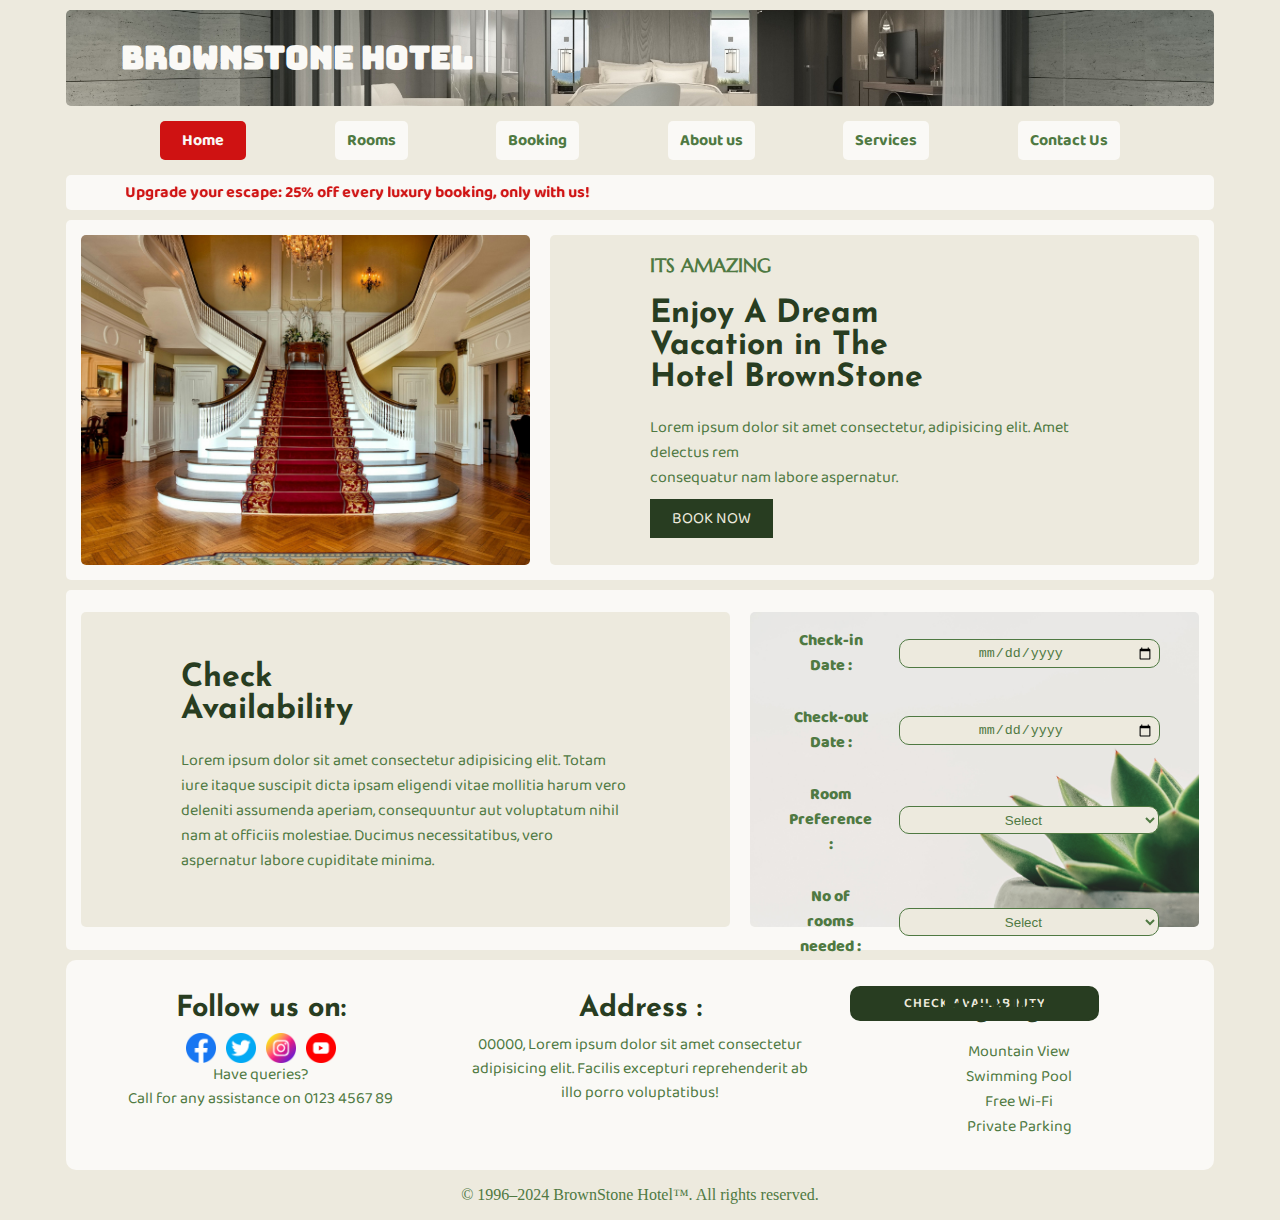
<file: index.html>
<!DOCTYPE html>
<html lang="en">

<head>
    <meta charset="UTF-8">
    <meta name="viewport" content="width=device-width, initial-scale=1.0">
    <title>
        BrownStone Hotel
    </title>
    <link rel="stylesheet" href="index.css">
</head>

<body>
    <center>
        <div class="heading">
            <h1>
                Brownstone Hotel
            </h1>
        </div>
        <div class="nav">
            <a id="home" href="index.html">Home</a>
            <a href="Rooms.html">Rooms</a>
            <a href="booking.html">Booking</a>
            <a href="aboutus.html">About us</a>
            <a href="services.html">Services</a>
            <a href="contactus.html">Contact Us</a>
        </div>
        <div class="marquee">
            <marquee behavior="alternate" direction="right">
                Upgrade your escape: 25% off every luxury booking, only with us!
            </marquee>
        </div>

        <!--Header End-->

        <!-- identity -->

        <div class="identity-container">
            <div class="identity-fig"></div>
            <div class="identity">
                <h3 class="identity-h3">ITS AMAZING</h3>
                <h1 class="identity-h1">Enjoy A Dream <br> Vacation in The <br> Hotel BrownStone</h1>
                <p class="identity-p">Lorem ipsum dolor sit amet consectetur, adipisicing elit. Amet delectus rem <br>
                    consequatur nam labore aspernatur.</p>
                <a href="#" class="identity-button">BOOK NOW</a>
            </div>
        </div>

        <!-- Availability -->

        <div class="availability-container">
            <div id="availabilitypara">
                <h1>Check <br> Availability</h1>
                <p>Lorem ipsum dolor sit amet consectetur adipisicing elit. Totam iure itaque suscipit dicta ipsam
                    eligendi vitae mollitia harum vero deleniti assumenda aperiam, consequuntur aut voluptatum nihil nam
                    at officiis molestiae. Ducimus necessitatibus, vero aspernatur labore cupiditate minima.</p>
            </div>
            <div id="availabilityform">
                <form>
                    <center>
                        <table width="80%" border="0" cellspacing="5px">

                            <tr>
                                <td><label>Check-in Date :</label></td>
                                <td><input type="date" required></td>
                            </tr>
                            <tr>
                                <td><label>Check-out Date :</label></td>
                                <td><input type="date" required></td>
                            </tr>
                            <tr>
                                <td><label>Room Preference :</label></td>
                                <td><select required>
                                        <option>Select</option>
                                        <option>Maharaja Room</option>
                                        <option>Honeymoon Sweet</option>
                                        <option>Mountain View</option>
                                        <option>Lake View</option>
                                        <option>Super Delux Room</option>
                                        <option>Delux Room</option>
                                    </select></td>
                            </tr>
                            <tr>
                                <td><label>No of rooms needed :</label></td>
                                <td><select required>
                                        <option>Select</option>
                                        <option>1</option>
                                        <option>2</option>
                                        <option>3</option>
                                        <option>4</option>
                                        <option>5</option>
                                        <option>6</option>
                                        <option>7</option>
                                        <option>8</option>
                                        <option>9</option>
                                        <option>10</option>
                                    </select></td>
                            </tr>
                            <tr>
                                <td colspan="2" rowspan="2"><input id="submit" type="submit" value="CHECK AVAILABILITY">
                                </td>
                            </tr>
                        </table>
                    </center>
                </form>
            </div>
        </div>



        <!--Footer Start-->


        <footer class="footer">
            <div class="section">
                <h1>Follow us on:</h1>
                <div class="social-icons">
                    <a href="#" class="facebook"></a>
                    <a href="#" class="twitter"></a>
                    <a href="#" class="instagram"></a>
                    <a href="#" class="youtube"></a>
                </div>
                <p>Have queries? <br>Call for any assistance on 0123 4567 89</p>
            </div>
            <div class="section">
                <h1>Address :</h1>
                <p>00000, Lorem ipsum dolor sit amet consectetur adipisicing elit. Facilis excepturi reprehenderit ab
                    illo porro voluptatibus!</p>
            </div>
            <div class="section">
                <h1>Highlights :</h1>
                <ul>
                    <li>Mountain View</li>
                    <li>Swimming Pool</li>
                    <li>Free Wi-Fi</li>
                    <li>Private Parking</li>
                </ul>
            </div>
        </footer>

        <div class="copyright">
            <p>&copy; 1996–2024 BrownStone Hotel™. All rights reserved.</p>
        </div>

    </center>
</body>

</html>
</file>
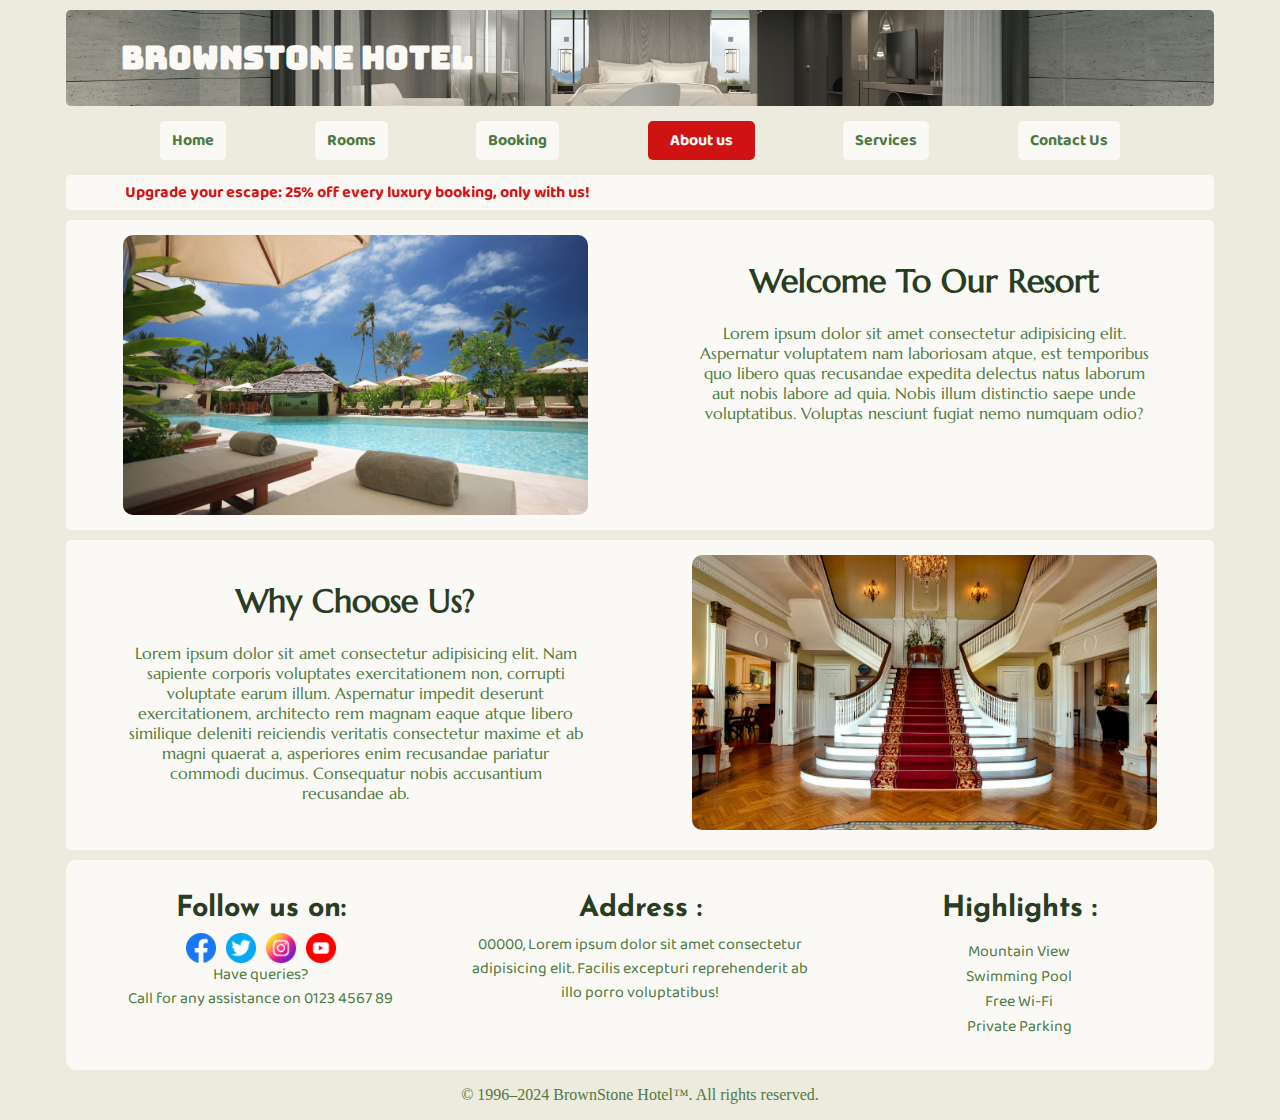
<file: aboutus.html>
<!DOCTYPE html>
<html lang="en">

<head>
    <meta charset="UTF-8">
    <meta name="viewport" content="width=device-width, initial-scale=1.0">
    <title>
        About Us - BrownStone Hotel
    </title>
    <link rel="stylesheet" href="aboutus.css">
</head>

<body>
    <center>
        <div class="heading">
            <h1>
                Brownstone Hotel
            </h1>
        </div>
        <div class="nav">
            <a href="index.html">Home</a>
            <a href="Rooms.html">Rooms</a>
            <a href="booking.html">Booking</a>
            <a id="aboutus" href="aboutus.html">About us</a>
            <a href="services.html">Services</a>
            <a href="contactus.html">Contact Us</a>
        </div>
        <div class="marquee">
            <marquee behavior="alternate" direction="right">
                Upgrade your escape: 25% off every luxury booking, only with us!
            </marquee>
        </div>

        <!--Header End-->

        <div class="welcome">
            <div class="figure1">

            </div>
            <div class="content1">
                <h1>
                    Welcome To Our Resort
                </h1>
                <p>
                    Lorem ipsum dolor sit amet consectetur adipisicing elit. Aspernatur voluptatem nam laboriosam atque,
                    est temporibus quo libero quas recusandae expedita delectus natus laborum aut nobis labore ad quia.
                    Nobis illum distinctio saepe unde voluptatibus. Voluptas nesciunt fugiat nemo numquam odio?
                </p>
            </div>
        </div>
        <div class="why">
            <div class="content2">
                <h1>
                    Why Choose Us?
                </h1>
                <p>
                    Lorem ipsum dolor sit amet consectetur adipisicing elit. Nam sapiente corporis voluptates
                    exercitationem non, corrupti voluptate earum illum. Aspernatur impedit deserunt exercitationem,
                    architecto rem magnam eaque atque libero similique deleniti reiciendis veritatis consectetur maxime
                    et ab magni quaerat a, asperiores enim recusandae pariatur commodi ducimus. Consequatur nobis
                    accusantium recusandae ab.
                </p>
            </div>
            <div class="figure2">
            </div>
        </div>

      
        <!--Footer Start-->


        <footer class="footer">
            <div class="section">
                <h1>Follow us on:</h1>
                <div class="social-icons">
                    <a href="#" class="facebook"></a>
                    <a href="#" class="twitter"></a>
                    <a href="#" class="instagram"></a>
                    <a href="#" class="youtube"></a>
                </div>
                <p>Have queries? <br>Call for any assistance on 0123 4567 89</p>
            </div>
            <div class="section">
                <h1>Address :</h1>
                <p>00000, Lorem ipsum dolor sit amet consectetur adipisicing elit. Facilis excepturi reprehenderit ab
                    illo porro voluptatibus!</p>
            </div>
            <div class="section">
                <h1>Highlights :</h1>
                <ul>
                    <li>Mountain View</li>
                    <li>Swimming Pool</li>
                    <li>Free Wi-Fi</li>
                    <li>Private Parking</li>
                </ul>
            </div>
        </footer>

        <div class="copyright">
            <p>&copy; 1996–2024 BrownStone Hotel™. All rights reserved.</p>
        </div>

    </center>
</body>

</html>
</file>
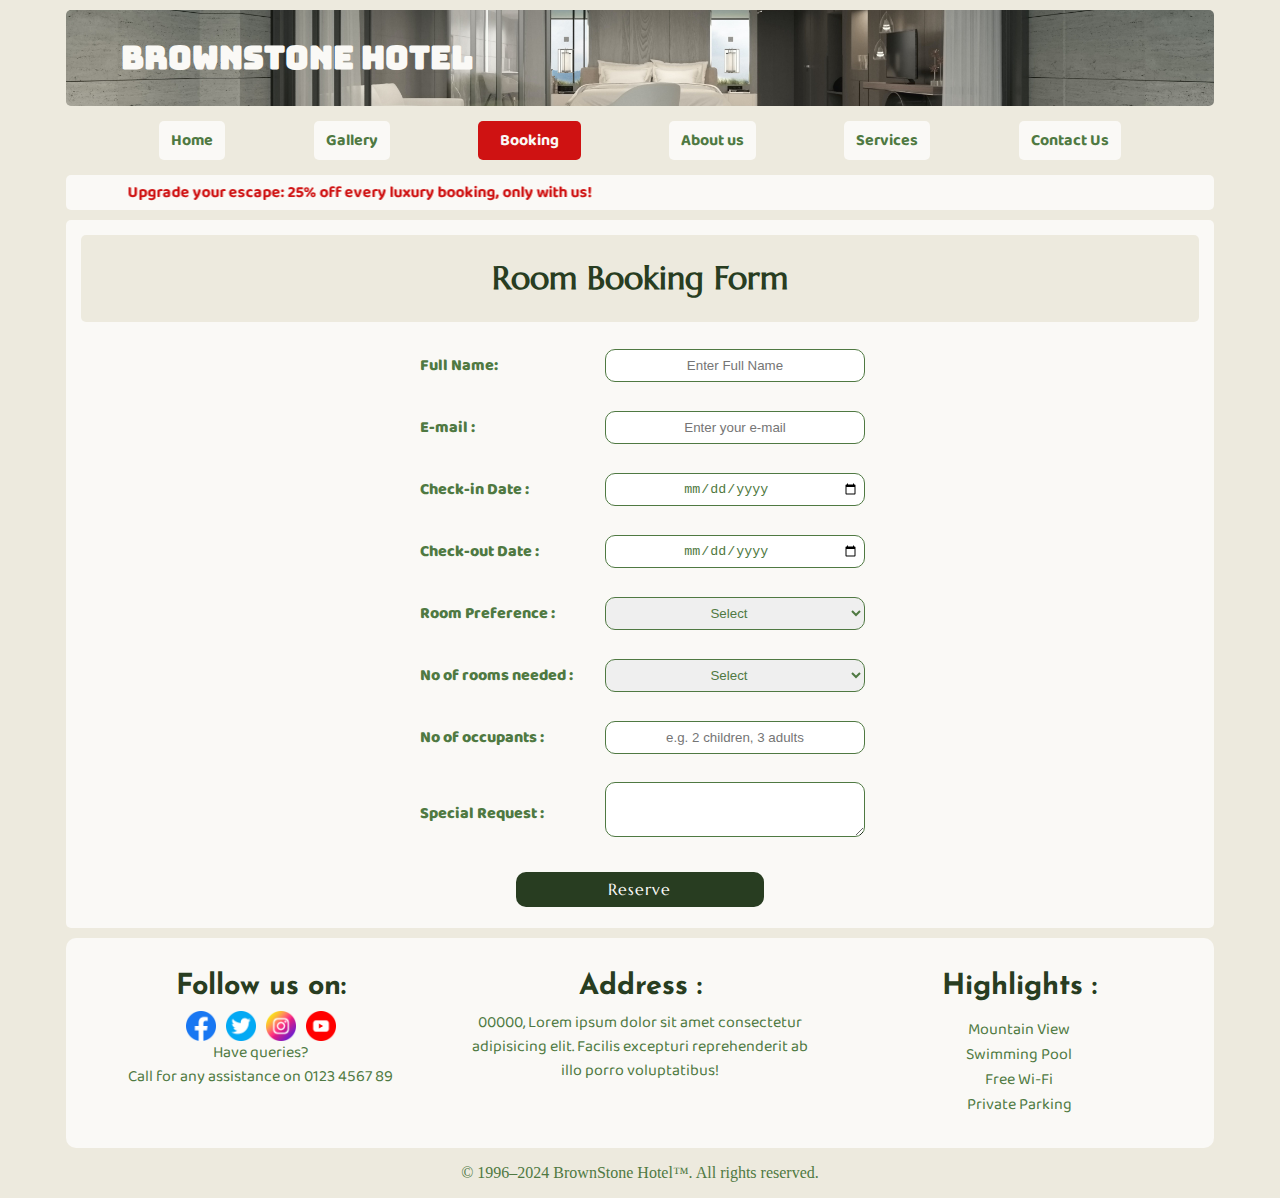
<file: booking.html>
<!DOCTYPE html>
<html lang="en">

<head>
    <meta charset="UTF-8">
    <meta name="viewport" content="width=device-width, initial-scale=1.0">
    <title>Booking - BrownStone Hotel</title>
    <link rel="stylesheet" href="booking.css">
</head>

<body>
    <center>
        <div class="heading">
            <h1>
                Brownstone Hotel
            </h1>
        </div>
        <div class="nav">
            <a href="index.html">Home</a>
            <a href="gallery.html">Gallery</a>
            <a id="booking" href="booking.html">Booking</a>
            <a href="aboutus.html">About us</a>
            <a href="services.html">Services</a>
            <a href="contactus.html">Contact Us</a>
        </div>
        <div class="marquee">
            <marquee behavior="alternate"  direction="right">
                Upgrade your escape: 25% off every luxury booking, only with us!
            </marquee>
        </div>

        <!--Header End-->

        <div class="form">

            <div class="booking">
                <h1>Room Booking Form</h1>
            </div>
            <form>
                <center>
                    <table width="80%" border="0" cellspacing="5px">
                        <tr>
                            <td><label>Full Name:</label></td>
                            <td><input type="text" placeholder="Enter Full Name" required></td>
                        </tr>
                        <tr>
                            <td><label>E-mail :</label></td>
                            <td><input type="email" placeholder="Enter your e-mail" required></td>
                        </tr>
                        <tr>
                            <td><label>Check-in Date :</label></td>
                            <td><input type="date" required></td>
                        </tr>
                        <tr>
                            <td><label>Check-out Date :</label></td>
                            <td><input type="date" required></td>
                        </tr>
                        <tr>
                            <td><label>Room Preference :</label></td>
                            <td><select required>
                                    <option>Select</option>
                                    <option>Maharaja Room</option>
                                    <option>Honeymoon Sweet</option>
                                    <option>Mountain View</option>
                                    <option>Lake View</option>
                                    <option>Super Delux Room</option>
                                    <option>Delux Room</option>
                                </select></td>
                        </tr>
                        <tr>
                            <td><label>No of rooms needed :</label></td>
                            <td><select required>
                                    <option>Select</option>
                                    <option>1</option>
                                    <option>2</option>
                                    <option>3</option>
                                    <option>4</option>
                                    <option>5</option>
                                    <option>6</option>
                                    <option>7</option>
                                    <option>8</option>
                                    <option>9</option>
                                    <option>10</option>
                                </select></td>
                        </tr>
                        <tr>
                            <td><label>No of occupants :</label></td>
                            <td><input type="text" placeholder="e.g. 2 children, 3 adults" required></td>
                        </tr>
                        <tr>
                            <td><label>Special Request :</label></td>
                            <td><textarea></textarea></td>
                        </tr>
                        <tr>
                            <td colspan="2" rowspan="2"><input id="submit" type="submit" value="Reserve"></td>
                        </tr>
                    </table>
                </center>
            </form>
        </div>

      
        <!--Footer Start-->


        <footer class="footer">
            <div class="section">
                <h1>Follow us on:</h1>
                <div class="social-icons">
                    <a href="#" class="facebook"></a>
                    <a href="#" class="twitter"></a>
                    <a href="#" class="instagram"></a>
                    <a href="#" class="youtube"></a>
                </div>
                <p>Have queries? <br>Call for any assistance on 0123 4567 89</p>
            </div>
            <div class="section">
                <h1>Address :</h1>
                <p>00000, Lorem ipsum dolor sit amet consectetur adipisicing elit. Facilis excepturi reprehenderit ab
                    illo porro voluptatibus!</p>
            </div>
            <div class="section">
                <h1>Highlights :</h1>
                <ul>
                    <li>Mountain View</li>
                    <li>Swimming Pool</li>
                    <li>Free Wi-Fi</li>
                    <li>Private Parking</li>
                </ul>
            </div>
        </footer>

        <div class="copyright">
            <p>&copy; 1996–2024 BrownStone Hotel™. All rights reserved.</p>
        </div>

    </center>
</body>

</html>
</file>
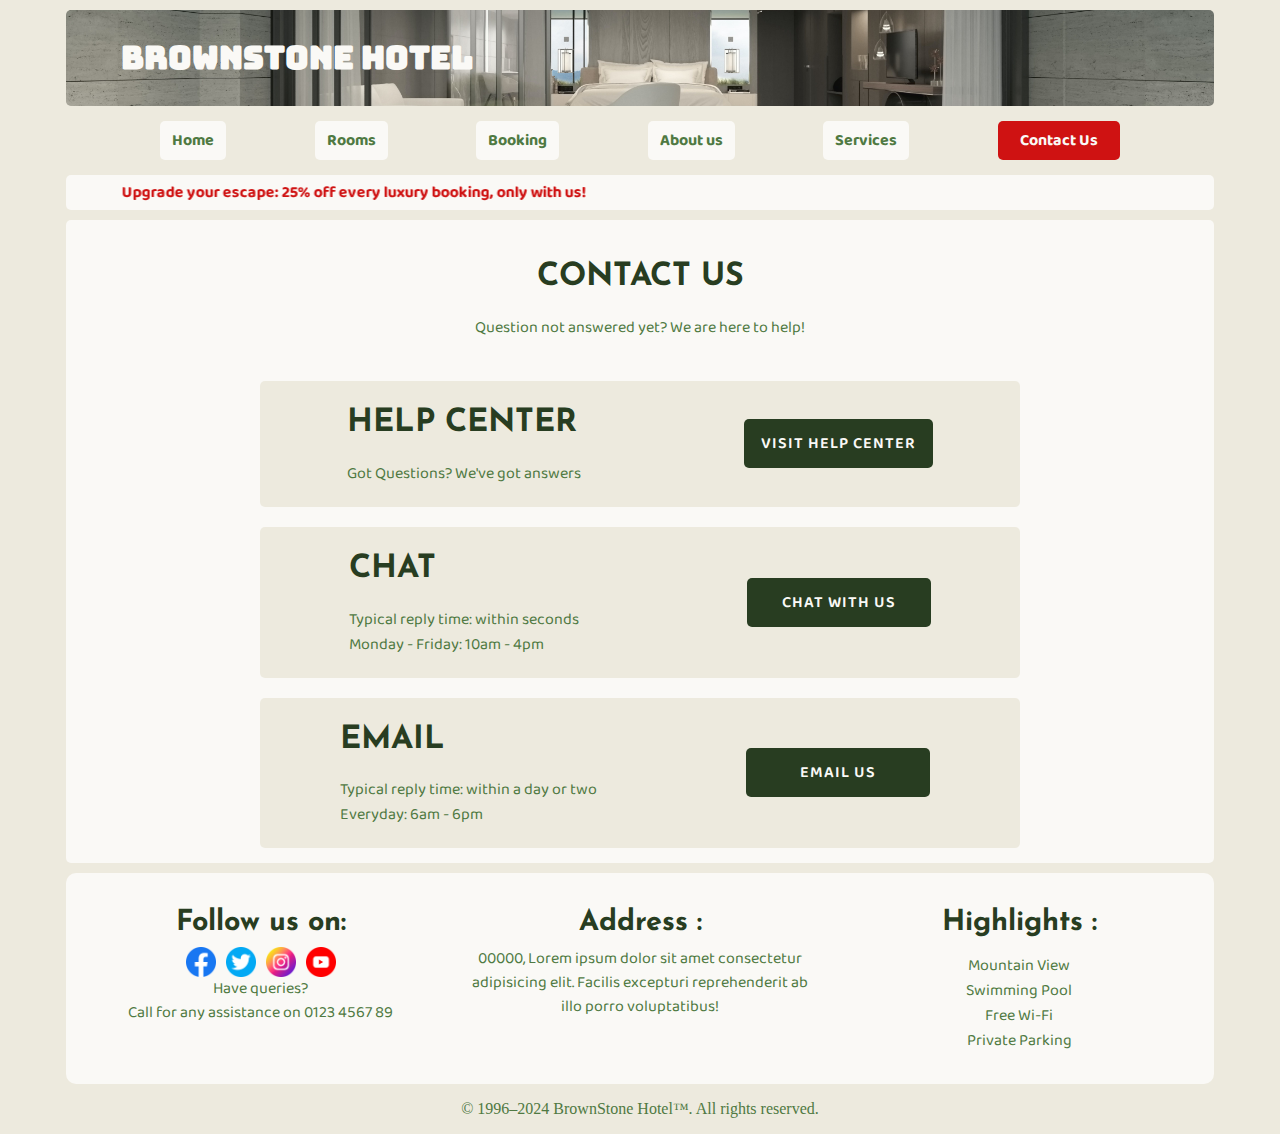
<file: contactus.html>
<!DOCTYPE html>
<html lang="en">

<head>
    <meta charset="UTF-8">
    <meta name="viewport" content="width=device-width, initial-scale=1.0">
    <title>
        Contact Us - BrownStone Hotel
    </title>
    <link rel="stylesheet" href="contactus.css">
</head>

<body>
    <center>
        <div class="heading">
            <h1>
                Brownstone Hotel
            </h1>
        </div>
        <div class="nav">
            <a href="index.html">Home</a>
            <a href="Rooms.html">Rooms</a>
            <a href="booking.html">Booking</a>
            <a href="aboutus.html">About us</a>
            <a href="services.html">Services</a>
            <a id="contactus" href="contactus.html">Contact Us</a>
        </div>
        <div class="marquee">
            <marquee behavior="alternate" direction="right">
                Upgrade your escape: 25% off every luxury booking, only with us!
            </marquee>
        </div>

        <!--Header End-->

        <!-- Contact Us -->
        <div class="contactus-container">
        <span class="contactus-heading">
            <h1>CONTACT US</h1>
            <p>Question not answered yet? We are here to help!</p>
        </span>
            <div id="helpcenter">
                <span>
                    <h1>HELP CENTER</h1>
                    <p>Got Questions? We've got answers</p>
                </span>
                <span>
                    <a class="anchor" id="anchor1" href="#helpcenter">VISIT HELP CENTER</a>
                </span>
            </div>
            <div id="chat">
                <span>
                    <h1>CHAT</h1>
                    <p>Typical reply time: within seconds <br> Monday - Friday: 10am - 4pm</p>
                </span>
                <span>
                    <a class="anchor" id="anchor2" href="#chat">CHAT WITH US</a>
                </span>
            </div>
            <div id="email">
                <span>
                    <h1>EMAIL</h1>
                    <p>Typical reply time: within a day or two <br> Everyday: 6am - 6pm </p>
                </span>
                <span>
                    <a href="#email" id="anchor3" class="anchor">EMAIL US</a>
                </span>
            </div>
        </div>

      
        <!--Footer Start-->


        <footer class="footer">
            <div class="section">
                <h1>Follow us on:</h1>
                <div class="social-icons">
                    <a href="#" class="facebook"></a>
                    <a href="#" class="twitter"></a>
                    <a href="#" class="instagram"></a>
                    <a href="#" class="youtube"></a>
                </div>
                <p>Have queries? <br>Call for any assistance on 0123 4567 89</p>
            </div>
            <div class="section">
                <h1>Address :</h1>
                <p>00000, Lorem ipsum dolor sit amet consectetur adipisicing elit. Facilis excepturi reprehenderit ab
                    illo porro voluptatibus!</p>
            </div>
            <div class="section">
                <h1>Highlights :</h1>
                <ul>
                    <li>Mountain View</li>
                    <li>Swimming Pool</li>
                    <li>Free Wi-Fi</li>
                    <li>Private Parking</li>
                </ul>
            </div>
        </footer>

        <div class="copyright">
            <p>&copy; 1996–2024 BrownStone Hotel™. All rights reserved.</p>
        </div>

    </center>
</body>

</html>
</file>
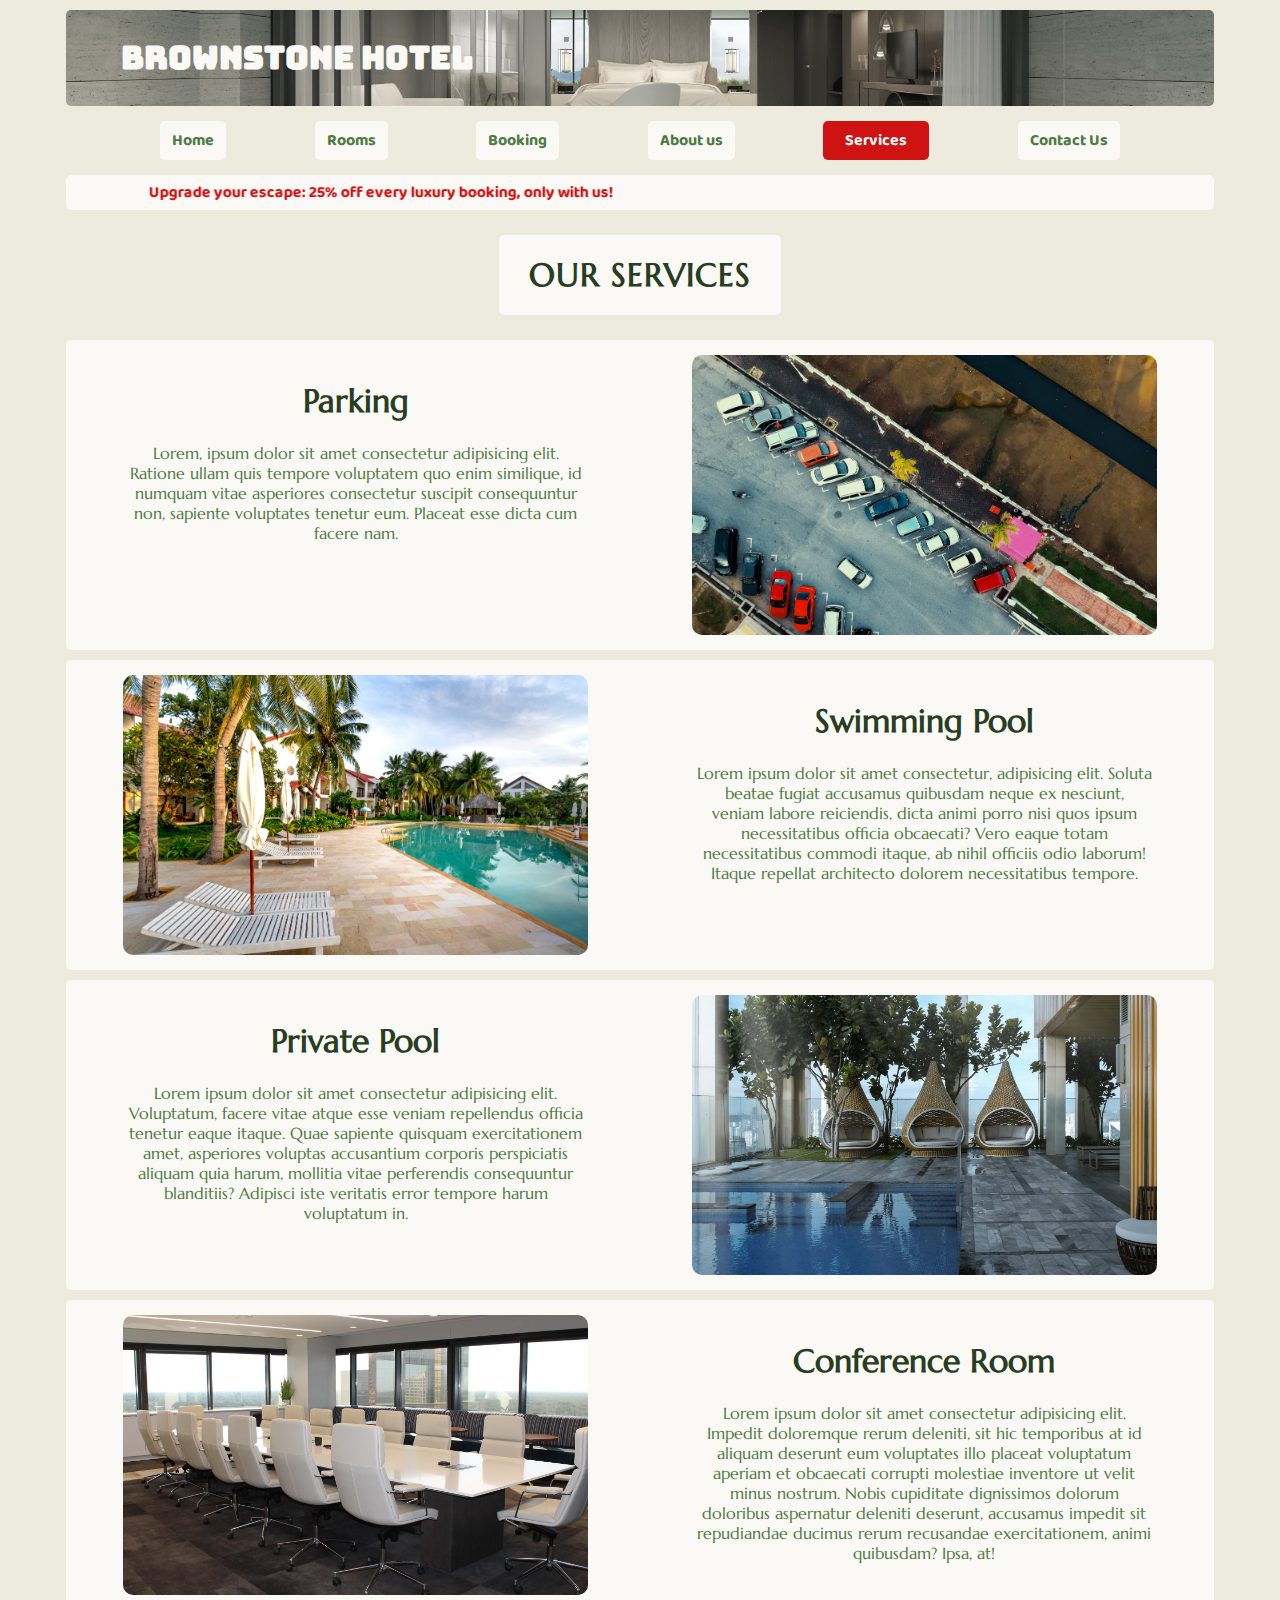
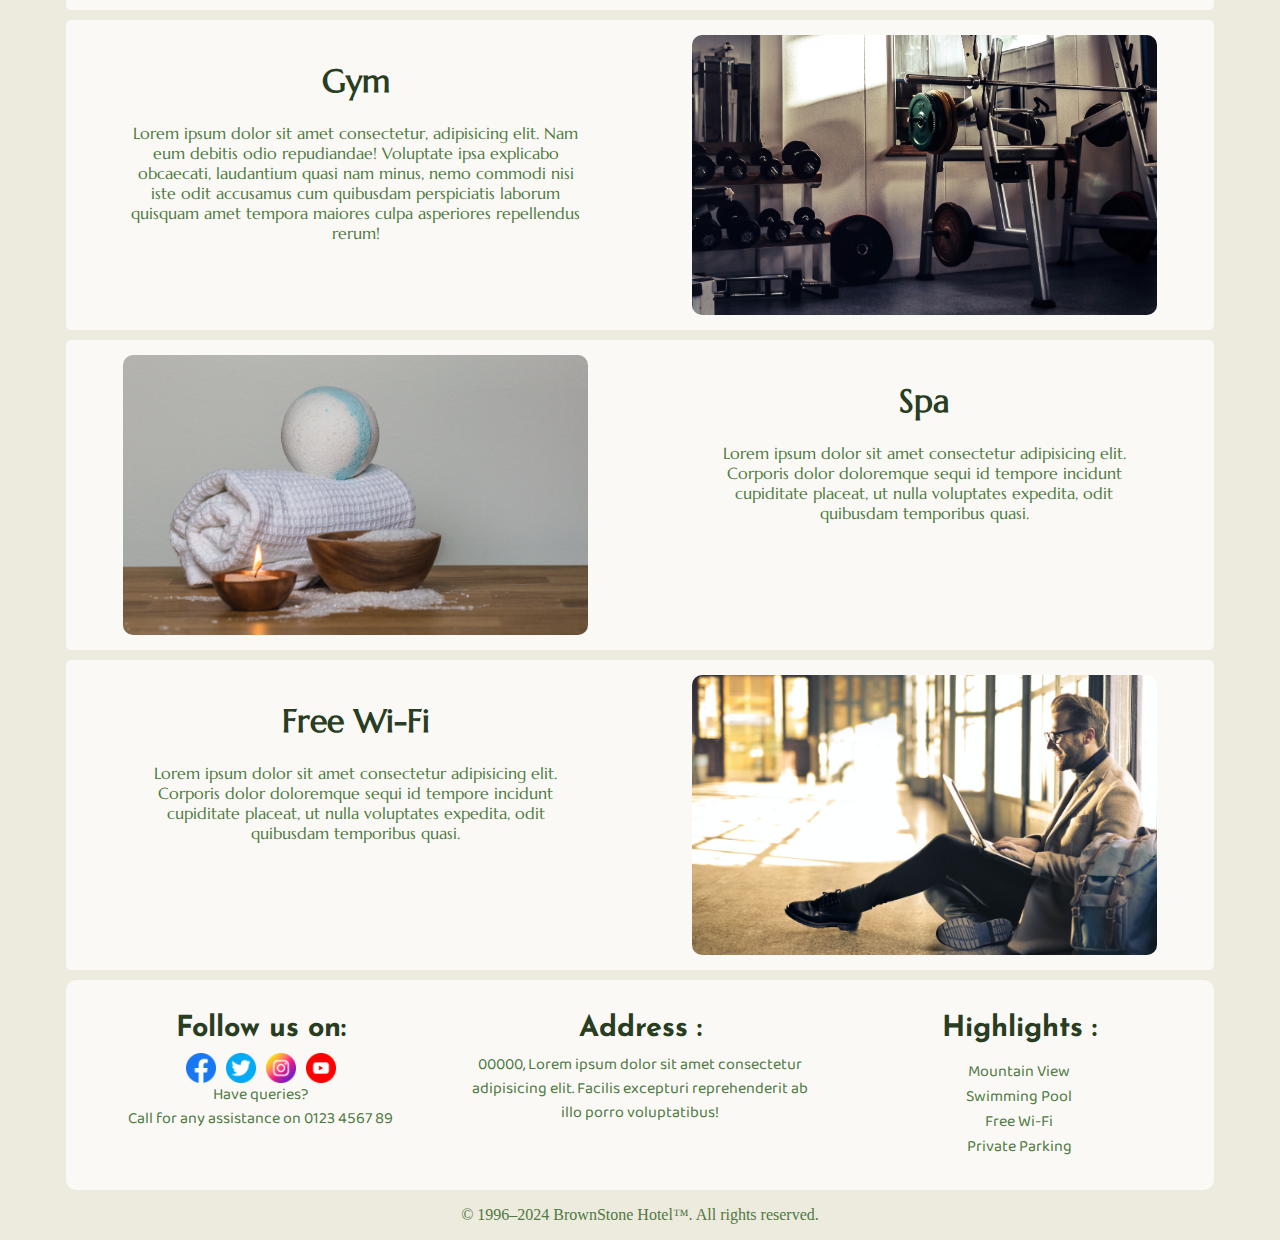
<file: services.html>
<!DOCTYPE html>
<html lang="en">

<head>
    <meta charset="UTF-8">
    <meta name="viewport" content="width=device-width, initial-scale=1.0">
    <title>Services - BrownStone Hotel</title>
    <link rel="stylesheet" href="services.css">
</head>

<body>
    <center>
        <div class="heading">
            <h1>
                Brownstone Hotel
            </h1>
        </div>
        <div class="nav">
            <a href="index.html">Home</a>
            <a href="Rooms.html">Rooms</a>
            <a href="booking.html">Booking</a>
            <a href="aboutus.html">About us</a>
            <a id="services" href="services.html">Services</a>
            <a href="contactus.html">Contact Us</a>
        </div>
        <div class="marquee">
            <marquee behavior="alternate" direction="right">
                Upgrade your escape: 25% off every luxury booking, only with us!
                        </marquee>
        </div>
        <!--Header End-->

        <!-- Heading  -->
        <div class="ourservices"><h1>OUR SERVICES</h1></div>

        <!-- Parking -->

        <div class="container">
            <div class="aboutservices" id="parking">
                <h1>Parking</h1>
                <p>Lorem, ipsum dolor sit amet consectetur adipisicing elit. Ratione ullam quis tempore voluptatem quo
                    enim similique, id numquam vitae asperiores consectetur suscipit consequuntur non, sapiente
                    voluptates tenetur eum. Placeat esse dicta cum facere nam.</p>
            </div>
            <div class="fig" id="parkingfig"></div>
        </div>

        <!-- Swimming Pool -->

        <div class="container">
            <div class="fig" id="poolfig"></div>
            <div class="aboutservices" id="pool">
                <h1>Swimming Pool</h1>
                <p>Lorem ipsum dolor sit amet consectetur, adipisicing elit. Soluta beatae fugiat accusamus quibusdam neque ex nesciunt, veniam labore reiciendis, dicta animi porro nisi quos ipsum necessitatibus officia obcaecati? Vero eaque totam necessitatibus commodi itaque, ab nihil officiis odio laborum! Itaque repellat architecto dolorem necessitatibus tempore.</p>
            </div>
        </div>

        <!-- Private Pool -->

        <div class="container">
            <div class="aboutservices" id="privatepool">
                <h1>Private Pool</h1>
                <p>Lorem ipsum dolor sit amet consectetur adipisicing elit. Voluptatum, facere vitae atque esse veniam repellendus officia tenetur eaque itaque. Quae sapiente quisquam exercitationem amet, asperiores voluptas accusantium corporis perspiciatis aliquam quia harum, mollitia vitae perferendis consequuntur blanditiis? Adipisci iste veritatis error tempore harum voluptatum in.</p>
            </div>
            <div class="fig" id="privatepoolfig"></div>
        </div>

        <!-- Conference Room  -->

        <div class="container">
            <div class="fig" id="conferencefig"></div>
            <div class="aboutservices" id="conference">
                <h1>Conference Room</h1>
                <p>Lorem ipsum dolor sit amet consectetur adipisicing elit. Impedit doloremque rerum deleniti, sit hic temporibus at id aliquam deserunt eum voluptates illo placeat voluptatum aperiam et obcaecati corrupti molestiae inventore ut velit minus nostrum. Nobis cupiditate dignissimos dolorum doloribus aspernatur deleniti deserunt, accusamus impedit sit repudiandae ducimus rerum recusandae exercitationem, animi quibusdam? Ipsa, at!</p>
            </div>
        </div>

        <!-- Gym  -->

        <div class="container">
            <div class="aboutservices" id="gym">
                <h1>Gym</h1>
                <p>Lorem ipsum dolor sit amet consectetur, adipisicing elit. Nam eum debitis odio repudiandae! Voluptate ipsa explicabo obcaecati, laudantium quasi nam minus, nemo commodi nisi iste odit accusamus cum quibusdam perspiciatis laborum quisquam amet tempora maiores culpa asperiores repellendus rerum!</p>
            </div>
            <div class="fig" id="gymfig"></div>
        </div>

        <!-- Spa  -->

        <div class="container">
            <div class="fig" id="spafig"></div>
            <div class="aboutservices" id="spa">
                <h1>Spa</h1>
                <p>Lorem ipsum dolor sit amet consectetur adipisicing elit. Corporis dolor doloremque sequi id tempore incidunt cupiditate placeat, ut nulla voluptates expedita, odit quibusdam temporibus quasi.</p>
            </div>
        </div>

        <!-- Free Wi-Fi  -->

        <div class="container">
            <div class="aboutservices" id="wifi">
                <h1>Free Wi-Fi</h1>
                <p>Lorem ipsum dolor sit amet consectetur adipisicing elit. Corporis dolor doloremque sequi id tempore incidunt cupiditate placeat, ut nulla voluptates expedita, odit quibusdam temporibus quasi.</p>
            </div>
            <div class="fig" id="wifi-fig"></div>
        </div>


      
        <!--Footer Start-->


        <footer class="footer">
            <div class="section">
                <h1>Follow us on:</h1>
                <div class="social-icons">
                    <a href="#" class="facebook"></a>
                    <a href="#" class="twitter"></a>
                    <a href="#" class="instagram"></a>
                    <a href="#" class="youtube"></a>
                </div>
                <p>Have queries? <br>Call for any assistance on 0123 4567 89</p>
            </div>
            <div class="section">
                <h1>Address :</h1>
                <p>00000, Lorem ipsum dolor sit amet consectetur adipisicing elit. Facilis excepturi reprehenderit ab
                    illo porro voluptatibus!</p>
            </div>
            <div class="section">
                <h1>Highlights :</h1>
                <ul>
                    <li>Mountain View</li>
                    <li>Swimming Pool</li>
                    <li>Free Wi-Fi</li>
                    <li>Private Parking</li>
                </ul>
            </div>
        </footer>

        <div class="copyright">
            <p>&copy; 1996–2024 BrownStone Hotel™. All rights reserved.</p>
        </div>

    </center>
</body>

</html>
</file>
<file: index.css>
@import url('https://fonts.googleapis.com/css2?family=Baloo+2&family=Josefin+Sans&family=Ubuntu&display=swap');
@import url('https://fonts.googleapis.com/css2?family=Bungee&family=Bungee+Spice&display=swap');
@import url('https://fonts.googleapis.com/css2?family=Amita&family=Fugaz+One&family=Marcellus&display=swap');

body {
    background-color: #EDEADE !important;
    color: #4F7942;
}

h1 {
    color: #283d21;
}

.heading {
    background-image: url("pexels-quark-studio-2506990.jpg");
    background-size: cover;
    width: 90%;
    border-radius: 5px;
    font-family: 'Bungee', sans-serif;
    margin: 10px;
    padding: 5px;
}

.heading h1 {
    margin-left: 50px;
    text-align: left;
    transition: 0.3s;
    color: #FAF9F6;
}

.heading h1:hover {
    color: #283d21;
    text-shadow: 1px 1px 5px #EDEADE;
    scale: 1.02;
    transition: 0.3s;
}

.nav {
    color: #4F7942;
    width: 90%;
    border-radius: 5px;
    margin: 10px;
    padding: 5px;
    font-family: 'baloo 2', sans-serif;
    font-weight: bold;
    display: flex;
    justify-content: space-evenly;
}

.nav a {
    color: #4F7942;
    text-decoration: none;
    padding: 5px 10px;
    background-color: #FAF9F6;
    border-radius: 5px;

    border: 2px inset #4f794200;
    transition: 0.5s;
}

#home {
    background-color: #cf1212;
    color: #FAF9F6;
    padding: 5px 20px;
}

.nav a:hover {
    background-color: #4F7942;
    border-radius: 10px;
    border: 2px inset #FAF9F6;
    color: #FAF9F6;
    transition-timing-function: ease;
    box-shadow: 0px 5px 5px #21321b98 inset;

}

.marquee {
    background-color: #FAF9F6;
    color: #cf1212;
    border-radius: 5px;
    width: 90%;
    margin: 10px;
    padding: 5px;
    font-family: 'baloo 2', sans-serif;
    font-weight: bold;
    display: flex;
    align-items: center;
}

/*Header End*/

/* Identity  */
.identity-container {
    background-color: #FAF9F6;
    width: 90%;
    height: 350px;
    border-radius: 5px;
    margin: 10px;
    padding: 5px;
    display: flex;
    text-align: left;
    justify-content: space-around;
}

.identity {
    background-color: #EDEADE;
    width: 45%;
    margin: 10px;
    padding: 0px 100px;
    border-radius: 5px;
}

.identity-h3 {
    color: #4F7942;
    font-family: 'Marcellus', serif;

}

.identity-h1 {
    width: 100%;
    color: #283d21;
    font-family: 'Josefin Sans', sans-serif;

}

.identity-p {
    width: 100%;
    color: #4F7942;
    font-family: 'baloo 2', sans-serif;

}

.identity-fig {
    width: 45%;
    border-radius: 5px;
    margin: 10px;
    background-image: url("pexels-pixabay-161758.jpg");
    background-size: cover;
    background-position: center;

}

.identity-button {
    text-decoration: none;
    background-color: #283d21;
    color: #EDEADE;
    padding: 5px 20px;
    font-family: 'baloo 2', sans-serif;
    border: 2px solid #283d21;
    transition: 0.5s;
}

.identity-button:hover {
    background-color: #4F7942;
    color: #EDEADE;
    border-radius: 10px;
    border: 2px inset #EDEADE;
    box-shadow: 0px 5px 5px #21321b98 inset;
    transition-timing-function: ease;
}

/* Availability */
.availability-container {
    width: 90%;
    height: 350px;
    background-color: #FAF9F6;
    border-radius: 5px;
    margin: 10px;
    padding: 5px;
    display: flex;
    text-align: left;
    justify-content: space-around;
    align-items: center;
}

#availabilitypara {
    width: 45%;
    height: 90%;
    background-color: #EDEADE;
    margin: 10px;
    padding: 0px 100px;
    border-radius: 5px;
    /* justify-content: center;
    align-items: center; */
}

#availabilitypara h1 {
    font-family: 'Josefin Sans', sans-serif;
    margin-top: 50px;

}

#availabilitypara p {
    font-family: 'baloo 2', sans-serif;

}


#availabilityform {
    background-image: url("pexels-scott-webb-305821.jpg");
    background-size: cover;
    width: 45%;
    height: 90%;
    background-color: #EDEADE;
    margin: 10px;
    border-radius: 5px;

}

table {
    font-family: 'baloo 2', sans-serif;
    text-align: center;
    display: flex;
    justify-content: center;
    align-items: center;
}

label {
    font-weight: 800;
    display: flex;
    margin: 5px;
    justify-content: start;
    align-items: center;
    padding: 5px;
}

input {
    width: 248.4px;
    padding: 5px;
    margin: 10px;
    background-color: #EDEADE;
    border: 1px solid #4F7942;
    color: #4F7942;
    border-radius: 10px;
    text-align: center;
}

select {
    background-color: #EDEADE;
    width: 260px;
    height: 28px;
    padding: 5px;
    border: 1px solid #4F7942;
    color: #4F7942;
    border-radius: 10px;
    text-align: center;
}

#submit {
    background-color: #283d21;
    color: #EDEADE;
    font-weight: 600;
    letter-spacing: 1px;
    padding: 5px 20px;
    font-family: 'baloo 2', sans-serif;
    border: 2px solid #283d21;
    transition: 0.5s;
}

#submit:hover {
    background-color: #4F7942;
    color: #EDEADE;
    border-radius: 10px;
    border: 2px inset #EDEADE;
    box-shadow: 0px 5px 5px #21321b98 inset;
    transition-timing-function: ease;
}



/* Director's Message */

.container-1 {
    width: 90%;
    height: 400px;
    margin: 10px;
    padding: 5px;
    background-color: #FAF9F6;
    border-radius: 5px;
}

.director {
    background-image: url("pexels-scott-webb-305821.jpg");
    background-size: cover;
    color: #283d21;
    width: 30%;
    height: 350px;
    float: left;
    margin: 10px;
    padding: 15px;
    border-radius: 5px;
    font-family: 'Marcellus', serif;
}

.side-1 {
    width: 63%;
    height: 150px;
    float: right;
    background-image: url("pexels-pixabay-221457.jpg");
    background-size: cover;
    margin: 10px;
    padding: 10px;
    border-radius: 5px;
}

.side-2 {
    background-image: url("pexels-quark-studio-2506988.jpg");
    background-size: cover;
    width: 63%;
    border-radius: 5px;
    height: 150px;
    float: right;
    margin: 30px 10px;
    padding: 10px;
}

/*Footer Start*/

.footer {
    width: 90%;
    margin: 10px;
    display: flex;
    justify-content: space-around;
    background-color: #FAF9F6;
    padding: 5px;
    border-radius: 10px;
    /* box-sizing: border-box; */
}

.footer .section {
    flex: 1;
    margin: 0 10px;
    padding: 10px;
    color: #4F7942;
}

.footer h1 {
    font-family: 'Josefin Sans', sans-serif;
    font-size: 1.8rem;
    margin-bottom: 10px;
    color: #283d21;
}

.footer p {
    font-family: 'baloo 2', sans-serif;
    margin: 0;
    line-height: 1.5;
}

.footer .social-icons {
    display: flex;
    justify-content: center;
    margin-top: 10px;
}

.footer .social-icons a {
    display: inline-block;
    width: 30px;
    height: 30px;
    background-size: cover;
    margin: 0 5px;
}

.footer .social-icons a.facebook {
    background-image: url("facebook_5968764.png");
}

.footer .social-icons a.twitter {
    background-image: url("twitter_3670151.png");
}

.footer .social-icons a.instagram {
    background-image: url("instagram_3955024.png");
}

.footer .social-icons a.youtube {
    background-image: url("youtube_3670147.png");
}

.footer ul {
    list-style-type: none;
    display: flex;
    flex-direction: column;
    justify-content: center;
    align-items: center;
    padding-left: 0px;
    font-family: 'baloo 2', sans-serif;
}
</file>
<file: aboutus.css>
@import url('https://fonts.googleapis.com/css2?family=Baloo+2&family=Josefin+Sans&family=Ubuntu&display=swap');
@import url('https://fonts.googleapis.com/css2?family=Bungee&family=Bungee+Spice&display=swap');
@import url('https://fonts.googleapis.com/css2?family=Amita&family=Fugaz+One&family=Marcellus&display=swap');

body {
    background-color: #EDEADE;
    color: #4F7942;
}
h1{
    color: #283d21;
}
.heading {
    background-image: url("pexels-quark-studio-2506990.jpg");
    background-size: cover;
    width: 90%;
    border-radius: 5px;
    font-family: 'Bungee', sans-serif;
    margin: 10px;
    padding: 5px;
}

.heading h1 {
    margin-left: 50px;
    text-align: left;
    transition: 0.3s;
    color: #FAF9F6;
}
.heading h1:hover {
    color: #283d21;
    text-shadow: 1px 1px 5px #EDEADE;
    scale: 1.02;
    transition: 0.3s;
}

.nav {
    color: #4F7942;
    width: 90%;
    border-radius: 5px;
    margin: 10px;
    padding: 5px;
    font-family: 'baloo 2', sans-serif;
    font-weight: bold;
    display: flex;
    justify-content: space-evenly;
}

.nav a {
    color: #4F7942;
    text-decoration: none;
    padding: 5px 10px;
    background-color: #FAF9F6;
    border-radius: 5px;
    border: 2px inset #4f794200;
    transition: 0.5s;
}
#aboutus{
    background-color:#cf1212;
    color: #FAF9F6;
    padding: 5px 20px;
}
.nav a:hover {
    background-color: #4F7942;
    border-radius: 10px;
    border: 2px inset #FAF9F6;
    color: #FAF9F6;
    transition-timing-function: ease;
    box-shadow: 0px 5px 5px #21321b98 inset;

}

.marquee {
    background-color: #FAF9F6;
    color: #cf1212;
    border-radius: 5px;
    width: 90%;
    margin: 10px;
    padding: 5px;
    font-family: 'baloo 2', sans-serif;
    font-weight: bold;
    display: flex;
    align-items: center;
}

/*Header End*/

.welcome {
    width: 90%;
    margin: 10px;
    padding: 5px;
    background-color: #FAF9F6;
    height: 300px;
    border-radius: 5px;
    display: flex;
    justify-content: space-around;
}

.figure1 {
    background-image: url("pexels-thorsten-technoman-338504.jpg");
    background-size: cover;
    height: 90%;
    width: 40%;
    margin: 10px;
    padding: 5px;
    border-radius: 10px;
}

.content1 {
    font-family: 'Marcellus', serif;
    width: 40%;
    margin: 10px;
    padding: 5px;
    height: 90%;

}

.why {
    width: 90%;
    margin: 10px;
    padding: 5px;
    background-color: #FAF9F6;
    height: 300px;
    border-radius: 5px;
    
    display: flex;
    justify-content: space-around;
}

.content2 {
    width: 40%;
    margin: 10px;
    padding: 5px;
    height: 90%;
    float: left;
    font-family: 'Marcellus', serif;
}

.figure2 {
    background-image: url("pexels-pixabay-161758.jpg");
    background-size: cover;
    height: 265px;
    width: 40%;
    margin: 10px;
    padding: 5px;
    border-radius: 10px;
}


/*Footer Start*/

.footer {
    width: 90%;
    margin: 10px;
    display: flex;
    justify-content: space-around;
    background-color: #FAF9F6;
    padding: 5px;
    border-radius: 10px;
    /* box-sizing: border-box; */
}

.footer .section {
    flex: 1;
    margin: 0 10px;
    padding: 10px;
    color: #4F7942;
}

.footer h1 {
    font-family: 'Josefin Sans', sans-serif;
    font-size: 1.8rem;
    margin-bottom: 10px;
    color: #283d21;
}

.footer p {
    font-family: 'baloo 2', sans-serif;
    margin: 0;
    line-height: 1.5;
}

.footer .social-icons {
    display: flex;
    justify-content: center;
    margin-top: 10px;
}

.footer .social-icons a {
    display: inline-block;
    width: 30px;
    height: 30px;
    background-size: cover;
    margin: 0 5px;
}

.footer .social-icons a.facebook {
    background-image: url("facebook_5968764.png");
}

.footer .social-icons a.twitter {
    background-image: url("twitter_3670151.png");
}

.footer .social-icons a.instagram {
    background-image: url("instagram_3955024.png");
}

.footer .social-icons a.youtube {
    background-image: url("youtube_3670147.png");
}

.footer ul {
    list-style-type: none;
    display: flex;
    flex-direction: column;
    justify-content: center;
    align-items: center;
    padding-left: 0px;
    font-family: 'baloo 2', sans-serif;
}
</file>
<file: booking.css>
@import url('https://fonts.googleapis.com/css2?family=Baloo+2&family=Josefin+Sans&family=Ubuntu&display=swap');
@import url('https://fonts.googleapis.com/css2?family=Bungee&family=Bungee+Spice&display=swap');
@import url('https://fonts.googleapis.com/css2?family=Amita&family=Fugaz+One&family=Marcellus&display=swap');

body {
    background-color: #EDEADE;
    color: #4F7942;
}
h1{
    color: #283d21;
}
.heading {
    background-image: url("pexels-quark-studio-2506990.jpg");
    background-size: cover;
    width: 90%;
    border-radius: 5px;
    font-family: 'Bungee', sans-serif;
    margin: 10px;
    padding: 5px;
}

.heading h1 {
    margin-left: 50px;
    text-align: left;
    transition: 0.3s;
    color: #FAF9F6;
}
.heading h1:hover {
    color: #283d21;
    text-shadow: 1px 1px 5px #EDEADE;
    scale: 1.02;
    transition: 0.3s;
}


.nav {
    color: #4F7942;
    width: 90%;
    border-radius: 5px;
    margin: 10px;
    padding: 5px;
    font-family: 'baloo 2', sans-serif;
    font-weight: bold;
    display: flex;
    justify-content: space-evenly;
}

.nav a {
    color: #4F7942;
    text-decoration: none;
    padding: 5px 10px;
    background-color: #FAF9F6;
    border-radius: 5px;
    border: 2px inset #4f794200;
    transition: 0.5s;
}
#booking {
    background-color: #cf1212;
    color: #FAF9F6;
    padding: 5px 20px;
}

.nav a:hover {
    background-color: #4F7942;
    border-radius: 10px;
    border: 2px inset #FAF9F6;
    color: #FAF9F6;
    transition-timing-function: ease;
    box-shadow: 0px 5px 5px #21321b98 inset;

}

.marquee {
    background-color: #FAF9F6;
    color: #cf1212;
    border-radius: 5px;
    width: 90%;
    margin: 10px;
    padding: 5px;
    font-family: 'baloo 2', sans-serif;
    font-weight: bold;
    display: flex;
    align-items: center;
}


/*Header End*/

.form {
    background-color: #FAF9F6;
    width: 90%;
    margin: 10px;
    padding: 5px;
    border-radius: 5px;

}

.booking {
    background-color: #EDEADE;
    font-family: 'Marcellus', serif;
    margin: 10px;
    padding: 2px 5px;
    border-radius: 5px;
}

table {
    font-family: 'baloo 2', sans-serif;
    text-align: center;
    display: flex;
    justify-content: center;
    align-items: center;
}

label {
    font-weight: 800;
    display: flex ;
    justify-content: start;
    align-items: center;
    padding: 5px;
    margin: 10px;
}

input {
    width: 248.4px;
    height: 21.4px;
    padding: 5px;
    margin: 10px;
    border: 1px solid #4F7942;
    color: #4F7942;
    border-radius: 10px;
    text-align: center;
}

select {

    width: 260px;
    height: 33px;
    padding: 5px;
    margin: 10px;
    border: 1px solid #4F7942;
    color: #4F7942;
    border-radius: 10px;
    text-align: center;
}

textarea {
    width: 248.4px;
    height: 43px;
    padding: 5px;
    margin: 10px;
    border: 1px solid #4F7942;
    color: #4F7942;
    border-radius: 10px;
    text-align: center;
}

#submit {
    width: 248.4px;
    height: 35px;
    padding: 5px;
    margin: 10px;
    background-color: #283d21;
    border: 2px inset #4f794200;
    color: #FAF9F6;
    border-radius: 10px;
    text-align: center;
    font-family: 'Marcellus', serif;
    font-size: medium;
    font-weight: 500;
    letter-spacing: 1px;
    transition: 0.5s;
}
#submit:hover{
    background-color: #4F7942;
    transition-timing-function: ease;
    border: 2px inset #EDEADE;
    box-shadow: 0px 5px 5px #21321b98 inset;
}


/*Footer Start*/

.footer {
    width: 90%;
    margin: 10px;
    display: flex;
    justify-content: space-around;
    background-color: #FAF9F6;
    padding: 5px;
    border-radius: 10px;
    /* box-sizing: border-box; */
}

.footer .section {
    flex: 1;
    margin: 0 10px;
    padding: 10px;
    color: #4F7942;
}

.footer h1 {
    font-family: 'Josefin Sans', sans-serif;
    font-size: 1.8rem;
    margin-bottom: 10px;
    color: #283d21;
}

.footer p {
    font-family: 'baloo 2', sans-serif;
    margin: 0;
    line-height: 1.5;
}

.footer .social-icons {
    display: flex;
    justify-content: center;
    margin-top: 10px;
}

.footer .social-icons a {
    display: inline-block;
    width: 30px;
    height: 30px;
    background-size: cover;
    margin: 0 5px;
}

.footer .social-icons a.facebook {
    background-image: url("facebook_5968764.png");
}

.footer .social-icons a.twitter {
    background-image: url("twitter_3670151.png");
}

.footer .social-icons a.instagram {
    background-image: url("instagram_3955024.png");
}

.footer .social-icons a.youtube {
    background-image: url("youtube_3670147.png");
}

.footer ul {
    list-style-type: none;
    display: flex;
    flex-direction: column;
    justify-content: center;
    align-items: center;
    padding-left: 0px;
    font-family: 'baloo 2', sans-serif;
}
</file>
<file: contactus.css>
@import url('https://fonts.googleapis.com/css2?family=Baloo+2&family=Josefin+Sans&family=Ubuntu&display=swap');
@import url('https://fonts.googleapis.com/css2?family=Bungee&family=Bungee+Spice&display=swap');
@import url('https://fonts.googleapis.com/css2?family=Amita&family=Fugaz+One&family=Marcellus&display=swap');


body {
    background-color: #EDEADE;
    color: #4F7942;
}

h1 {
    color: #283d21;
}

.heading {
    background-image: url("pexels-quark-studio-2506990.jpg");
    background-size: cover;
    width: 90%;
    border-radius: 5px;
    font-family: 'Bungee', sans-serif;
    margin: 10px;
    padding: 5px;
}

.heading h1 {
    margin-left: 50px;
    text-align: left;
    transition: 0.3s;
    color: #FAF9F6;
}

.heading h1:hover {
    color: #283d21;
    text-shadow: 1px 1px 5px #EDEADE;
    scale: 1.02;
    transition: 0.3s;
}

.nav {
    color: #4F7942;
    width: 90%;
    border-radius: 5px;
    margin: 10px;
    padding: 5px;
    font-family: 'baloo 2', sans-serif;
    font-weight: bold;
    display: flex;
    justify-content: space-evenly;
}

.nav a {
    color: #4F7942;
    text-decoration: none;
    padding: 5px 10px;
    background-color: #FAF9F6;
    border-radius: 5px;

    border: 2px inset #4f794200;
    transition: 0.5s;
}

#contactus {
    background-color: #cf1212;
    color: #FAF9F6;
    padding: 5px 20px;
}

.nav a:hover {
    background-color: #4F7942;
    border-radius: 10px;
    border: 2px inset #FAF9F6;
    color: #FAF9F6;
    transition-timing-function: ease;
    box-shadow: 0px 5px 5px #21321b98 inset;

}

.marquee {
    background-color: #FAF9F6;
    color: #cf1212;
    border-radius: 5px;
    width: 90%;
    margin: 10px;
    padding: 5px;
    font-family: 'baloo 2', sans-serif;
    font-weight: bold;
    display: flex;
    align-items: center;
}

/*Header End*/

/* Contact Us  */
.contactus-container {
    width: 90%;
    background-color: #FAF9F6;
    border-radius: 5px;
    margin: 10px;
    padding: 5px;
    display: grid;
    text-align: left;
    justify-content: center;
    align-items: center;
}

.contactus-container h1{
    font-family: 'Josefin Sans', sans-serif;

}
.contactus-container p{
    font-family: 'baloo 2', sans-serif;

}
.contactus-heading {
    width: 750px;
    background-color: #FAF9F6;
    border-radius: 5px;
    text-align: center;
    margin: 10px;
    padding: 5px;
}

#helpcenter {
    width: 750px;
    margin: 10px;
    padding: 5px;
    background-color: #EDEADE;
    border-radius: 5px;
    display: flex;
    text-align: left;
    justify-content: space-around;
    align-items: center;
}

#chat {
    width: 750px;
    margin: 10px;
    padding: 5px;
    background-color: #EDEADE;
    border-radius: 5px;
    display: flex;
    text-align: left;
    justify-content: space-around;
    align-items: center;
}

#email {
    width: 750px;
    margin: 10px;
    padding: 5px;
    background-color: #EDEADE;
    border-radius: 5px;
    display: flex;
    text-align: left;
    justify-content: space-around;
    align-items: center;
}

.anchor {
    background-color: #283d21;
    color: #FAF9F6;
    text-decoration: none;
    padding: 10px 15px;
    border-radius: 5px;
    transition: 0.5s;
    font-family: 'baloo 2', sans-serif;
    font-weight: 600;
    letter-spacing: 1px;
    border: 2px inset #4f794200;

}

#anchor2 {
    padding: 10px 33px;
}

#anchor3 {
    padding: 10px 52px;
    margin-right: 10px;
}
.anchor:hover{
    background-color: #4F7942;
    border-radius: 10px;
    border: 2px inset #FAF9F6;
    color: #FAF9F6;
    transition-timing-function: ease;
    box-shadow: 0px 5px 5px #21321b98 inset;
}


/*Footer Start*/

.footer {
    width: 90%;
    margin: 10px;
    display: flex;
    justify-content: space-around;
    background-color: #FAF9F6;
    padding: 5px;
    border-radius: 10px;
    /* box-sizing: border-box; */
}

.footer .section {
    flex: 1;
    margin: 0 10px;
    padding: 10px;
    color: #4F7942;
}

.footer h1 {
    font-family: 'Josefin Sans', sans-serif;
    font-size: 1.8rem;
    margin-bottom: 10px;
    color: #283d21;
}

.footer p {
    font-family: 'baloo 2', sans-serif;
    margin: 0;
    line-height: 1.5;
}

.footer .social-icons {
    display: flex;
    justify-content: center;
    margin-top: 10px;
}

.footer .social-icons a {
    display: inline-block;
    width: 30px;
    height: 30px;
    background-size: cover;
    margin: 0 5px;
}

.footer .social-icons a.facebook {
    background-image: url("facebook_5968764.png");
}

.footer .social-icons a.twitter {
    background-image: url("twitter_3670151.png");
}

.footer .social-icons a.instagram {
    background-image: url("instagram_3955024.png");
}

.footer .social-icons a.youtube {
    background-image: url("youtube_3670147.png");
}

.footer ul {
    list-style-type: none;
    display: flex;
    flex-direction: column;
    justify-content: center;
    align-items: center;
    padding-left: 0px;
    font-family: 'baloo 2', sans-serif;
}
</file>
<file: services.css>
@import url('https://fonts.googleapis.com/css2?family=Baloo+2&family=Josefin+Sans&family=Ubuntu&display=swap');
@import url('https://fonts.googleapis.com/css2?family=Bungee&family=Bungee+Spice&display=swap');
@import url('https://fonts.googleapis.com/css2?family=Amita&family=Fugaz+One&family=Marcellus&display=swap');

body {
    background-color: #EDEADE;
    color: #4F7942;
}
h1{
    color: #283d21;
}
.heading {
    background-image: url("pexels-quark-studio-2506990.jpg");
    background-size: cover;
    width: 90%;
    border-radius: 5px;
    font-family: 'Bungee', sans-serif;
    margin: 10px;
    padding: 5px;
}

.heading h1 {
    margin-left: 50px;
    text-align: left;
    transition: 0.3s;
    color: #FAF9F6;
}
.heading h1:hover {
    color: #283d21;
    text-shadow: 1px 1px 5px #EDEADE;
    scale: 1.02;
    transition: 0.3s;
}

.nav {
    color: #4F7942;
    width: 90%;
    border-radius: 5px;
    margin: 10px;
    padding: 5px;
    font-family: 'baloo 2', sans-serif;
    font-weight: bold;
    display: flex;
    justify-content: space-evenly;
}

.nav a {
    color: #4F7942;
    text-decoration: none;
    padding: 5px 10px;
    background-color: #FAF9F6;
    border-radius: 5px;

    border: 2px inset #4f794200;
    transition: 0.5s;
}

#services {
    background-color: #cf1212;
    color: #FAF9F6;
    padding: 5px 20px;
}

.nav a:hover {
    background-color: #4F7942;
    border-radius: 10px;
    border: 2px inset #FAF9F6;
    color: #FAF9F6;
    transition-timing-function: ease;
    box-shadow: 0px 5px 5px #21321b98 inset;

}

.marquee {
    background-color: #FAF9F6;
    color: #cf1212;
    border-radius: 5px;
    width: 90%;
    margin: 10px;
    padding: 5px;
    font-family: 'baloo 2', sans-serif;
    font-weight: bold;
    display: flex;
    align-items: center;
}

/*Header End*/
.ourservices{
    width: 90%;
    margin: 10px;
    padding: 5px;
    border-radius: 5px;
    font-family: 'Marcellus', serif;
    display: flex;
    justify-content: center;
    align-items: center;

}
.ourservices h1{
    margin: 10px;
    padding: 20px 30px;
    letter-spacing: 1px;
    background-color: #FAF9F6;
    border-radius: 5px;
}

.container{
    width: 90%;
    margin: 10px;
    padding: 5px;
    background-color: #FAF9F6;
    height: 300px;
    border-radius: 5px;
    display: flex;
    justify-content: space-around;
    align-items: center;
}

.aboutservices{
    font-family: 'Marcellus', serif;
    width: 40%;
    margin: 10px;
    padding: 5px;
    height: 90%;
}
.fig{
    background-size:cover;
    height: 90%;
    width: 40%;
    margin: 10px;
    padding: 5px;
    border-radius: 10px;
}
#parkingfig{
    background-image: url("parking.jpg");
}
#poolfig{
    background-image: url("pool.jpg");
}
#privatepoolfig{
    background-image: url("privatepool.jpg");
}
#conferencefig{
    background-image: url("conferenceroom.jpg");
}
#gymfig{
    background-image: url("gym.jpg");
}
#spafig{
    background-image: url("spa.jpg");
}
#wifi-fig{
    background-image: url("wifi.jpg");
}

/*Footer Start*/

.footer {
    width: 90%;
    margin: 10px;
    display: flex;
    justify-content: space-around;
    background-color: #FAF9F6;
    padding: 5px;
    border-radius: 10px;
    /* box-sizing: border-box; */
}

.footer .section {
    flex: 1;
    margin: 0 10px;
    padding: 10px;
    color: #4F7942;
}

.footer h1 {
    font-family: 'Josefin Sans', sans-serif;
    font-size: 1.8rem;
    margin-bottom: 10px;
    color: #283d21;
}

.footer p {
    font-family: 'baloo 2', sans-serif;
    margin: 0;
    line-height: 1.5;
}

.footer .social-icons {
    display: flex;
    justify-content: center;
    margin-top: 10px;
}

.footer .social-icons a {
    display: inline-block;
    width: 30px;
    height: 30px;
    background-size: cover;
    margin: 0 5px;
}

.footer .social-icons a.facebook {
    background-image: url("facebook_5968764.png");
}

.footer .social-icons a.twitter {
    background-image: url("twitter_3670151.png");
}

.footer .social-icons a.instagram {
    background-image: url("instagram_3955024.png");
}

.footer .social-icons a.youtube {
    background-image: url("youtube_3670147.png");
}

.footer ul {
    list-style-type: none;
    display: flex;
    flex-direction: column;
    justify-content: center;
    align-items: center;
    padding-left: 0px;
    font-family: 'baloo 2', sans-serif;
}
</file>
